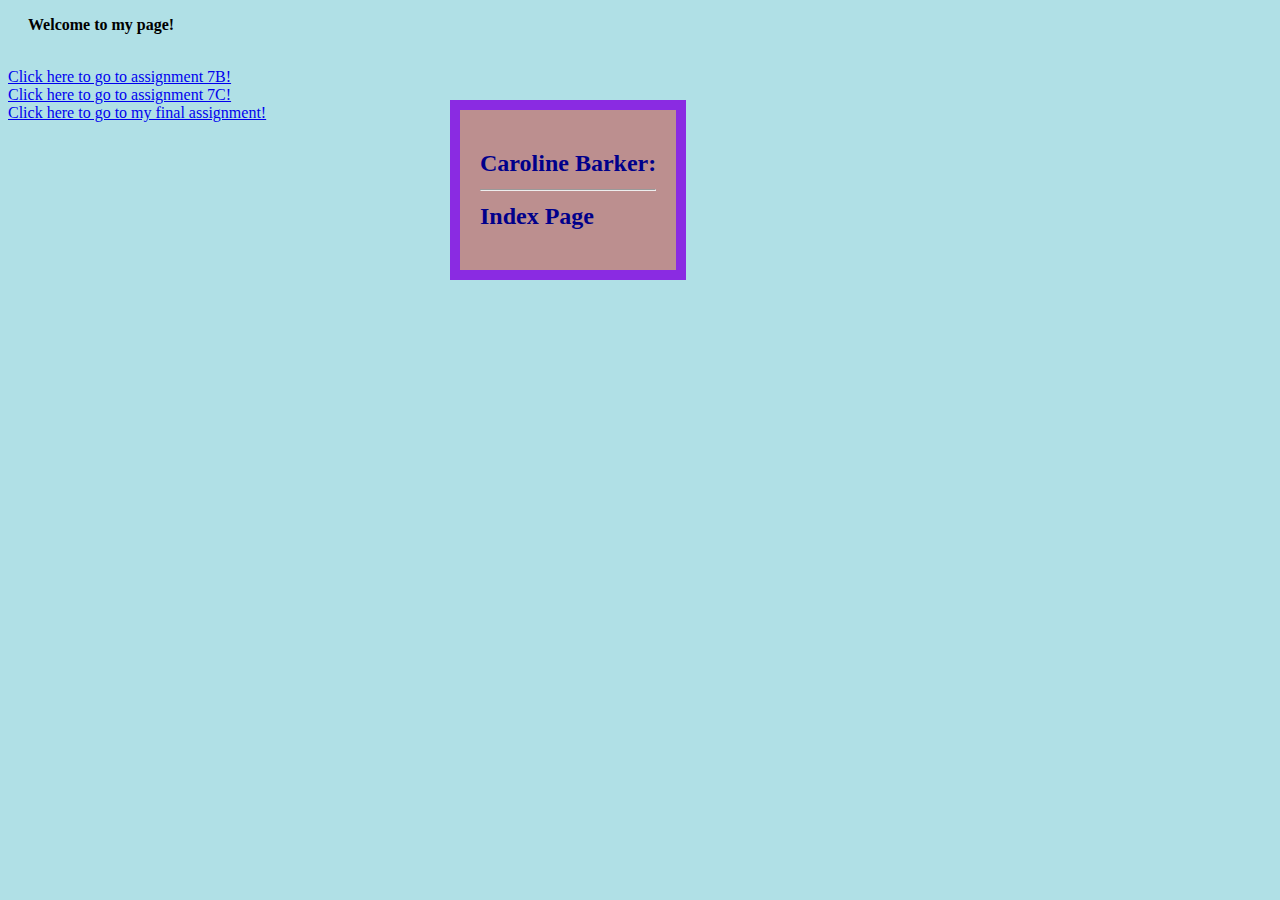
<file: index.html>
<!DOCTYPE html>
<html>
    <head>
        <meta charset="UTF-8" />
        <title>October 26, 2023</title>
        <meta name="keywords" content="art, design, UNC">

<link rel="stylesheet" type="text/css" href="default.css">



    </head>
    <body>
        <div id="toptext">
       <h2> Caroline Barker: <br>
        <hr>
        Index Page <br> </h2>

        </div>
        
        
<p>Welcome to my page!</p>

    </body>
   </br> <a href="Page 2.html" target=_blank">Click here to go to assignment 7B! </a> </body>

</br> <a href="Page 3.html" target=_blank">Click here to go to assignment 7C! </a> </body>
</br> <a href="Page 4.html" target=_blank">Click here to go to my final assignment! </a> </body>

</html>
</file>
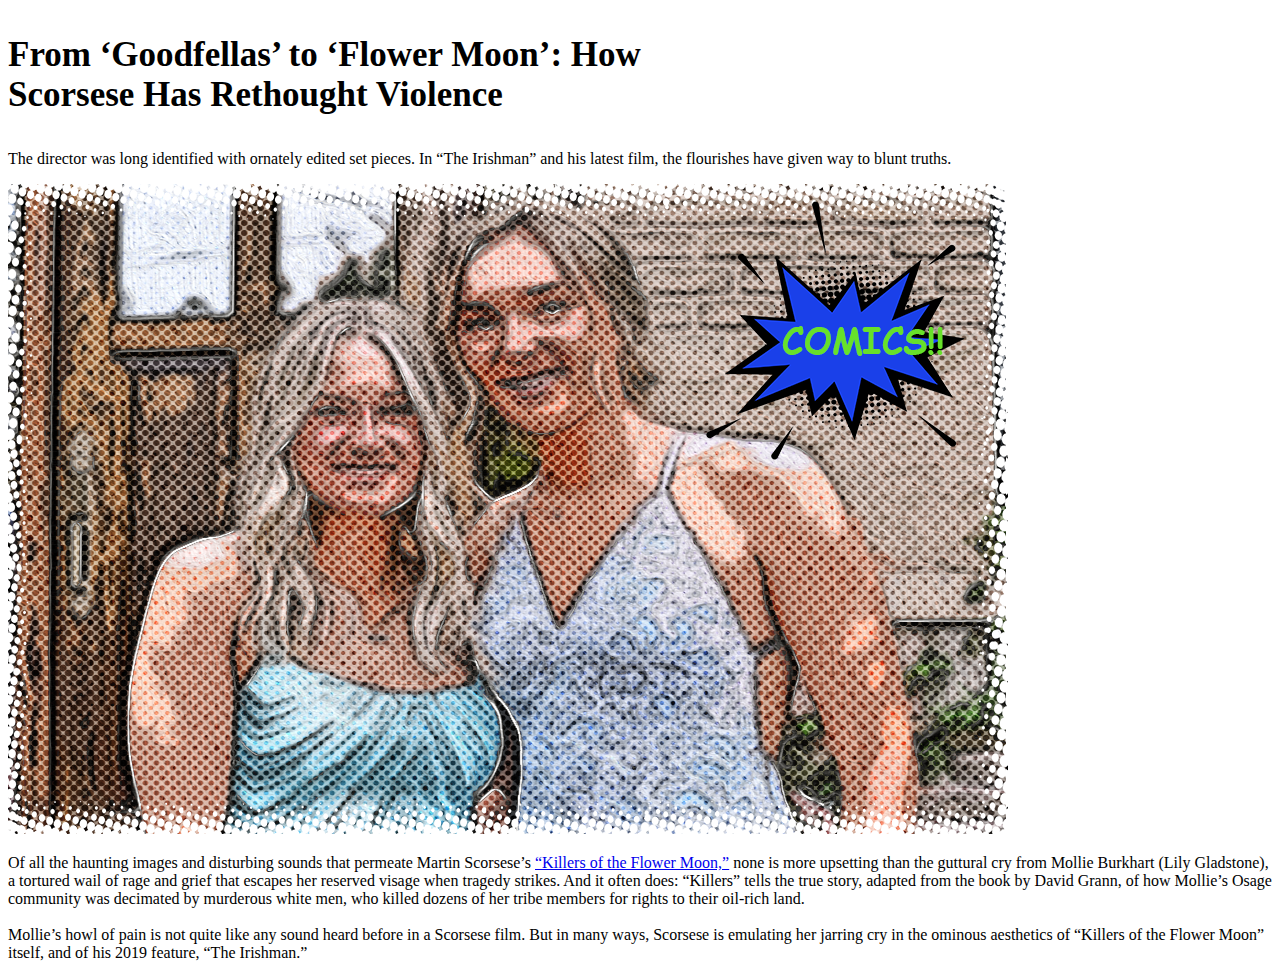
<file: Page 2.html>
<!DOCTYPE html>
<html>
    <head>
        <meta charset="UTF-8" />
        <title>October 24, 2023</title>
        <meta name="keywords" content="art, design, UNC">
    </head>
    <body>
        <h3 style="font-size: 35px;"> <!-- Adjust the font size value as needed -->
            <b>From ‘Goodfellas’ to ‘Flower Moon’: How <br>
            Scorsese Has Rethought Violence </b>
        </h3>



    <body>
        
        <p> The director was long identified with ornately edited set pieces. In “The Irishman” and his latest
            film, the flourishes have given way to blunt truths. </p>

        


<img src="COMIC png.png">



<p>Of all the haunting images and disturbing sounds that permeate Martin Scorsese’s 
    
    <a href="https://www.nytimes.com/2023/10/19/movies/killers-of-the-flower-moon-review-martin-scorsese.html">“Killers of the
        Flower Moon,”</a>
    none is more upsetting than the guttural cry from Mollie Burkhart (Lily
Gladstone), a tortured wail of rage and grief that escapes her reserved visage when tragedy
strikes. And it often does: “Killers” tells the true story, adapted from the book by David Grann,
of how Mollie’s Osage community was decimated by murderous white men, who killed dozens
of her tribe members for rights to their oil-rich land.<br> 

<br>
Mollie’s howl of pain is not quite like any sound heard before in a Scorsese film. But in many
ways, Scorsese is emulating her jarring cry in the ominous aesthetics of “Killers of the Flower
Moon” itself, and of his 2019 feature, “The Irishman.”</p>


    </body>


</html>
</file>
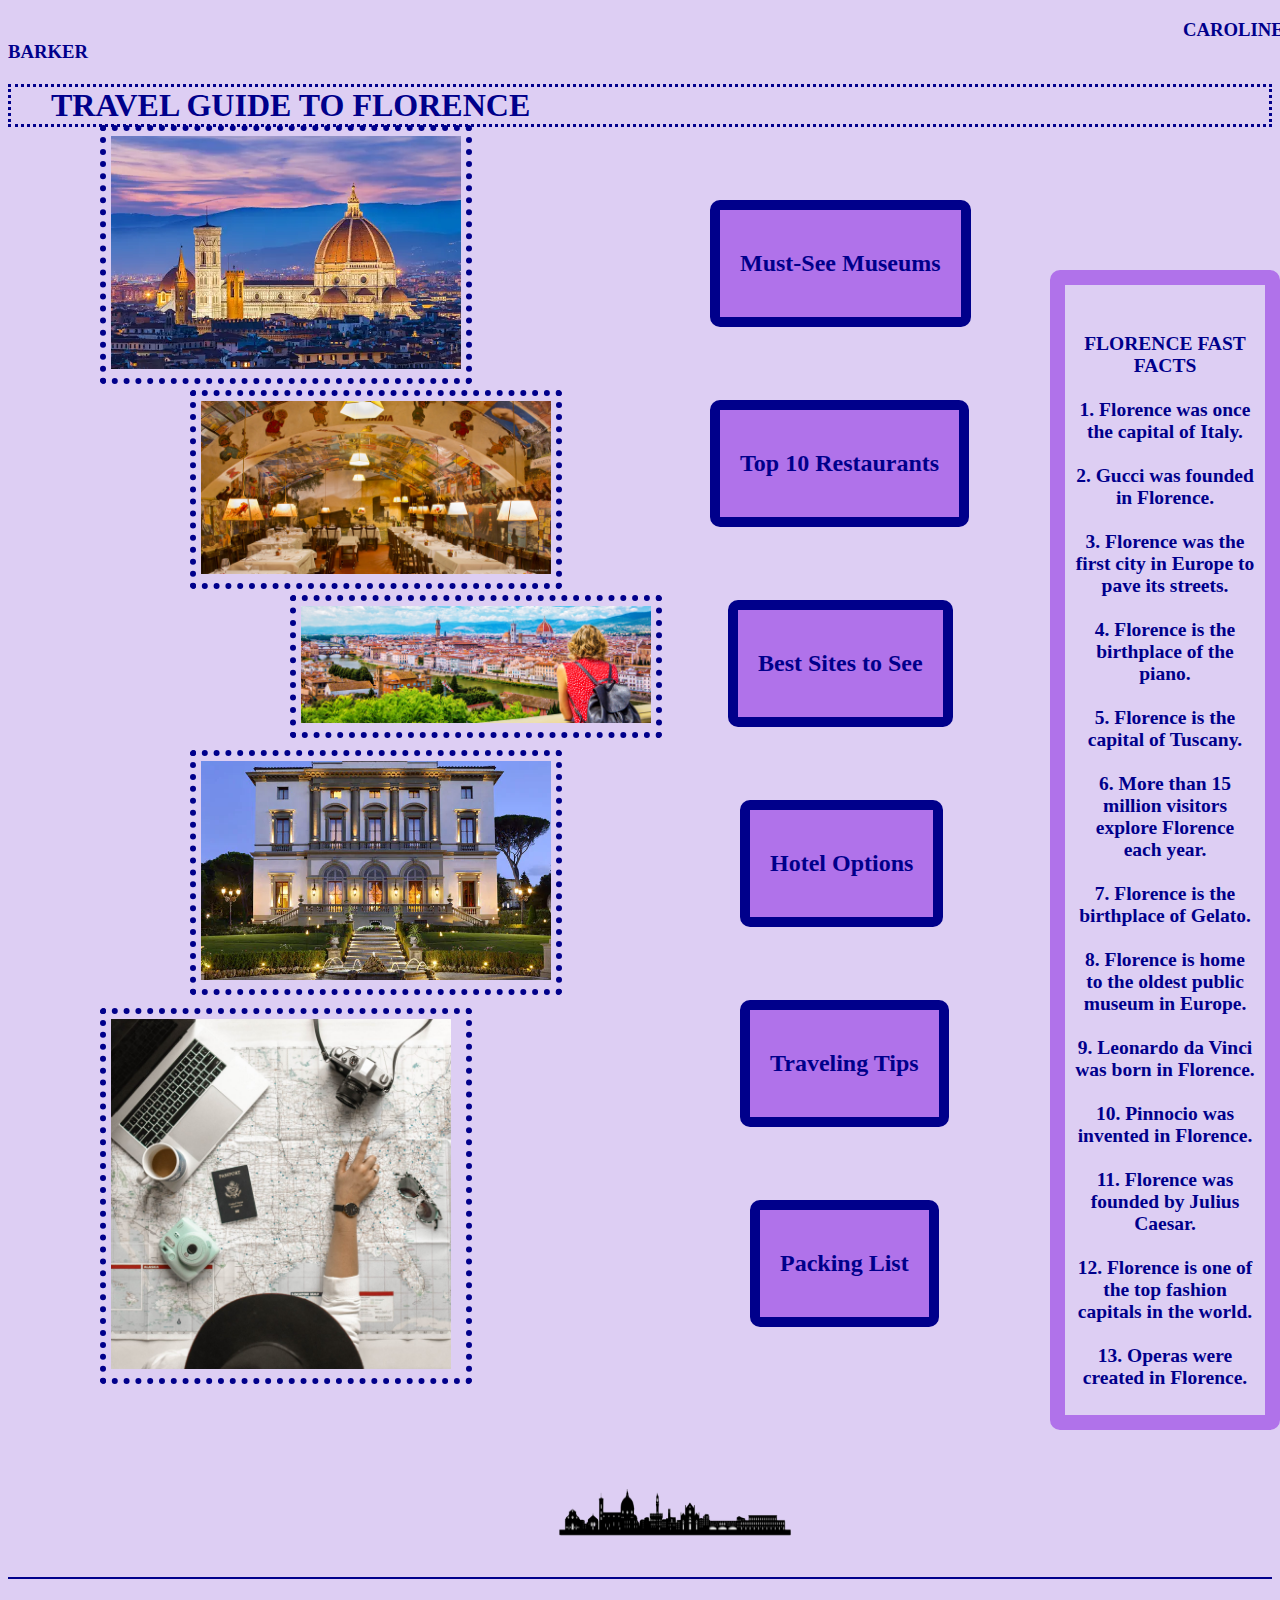
<file: Page 3.html>
<!DOCTYPE html>
<html>
    <head>
        <meta charset="UTF-8" />
        <title>October 24, 2023</title>
        <meta name="keywords" content="art, design, UNC">


<link rel="stylesheet" type="text/css" href="default2.css">

    </head>
    <h3>CAROLINE BARKER</h3>


    <h1>TRAVEL GUIDE TO FLORENCE </h2>





    <hr>


    <body>
        <div id="toptext">
       <h2> Must-See Museums </h2>

        </div>
        
<div id="secondtext">
    <h2>Top 10 Restaurants</h2>

</div>

<div id="thirdtext">
    <h2>Best Sites to See</h2>
</div>

<div id ="fourthtext">
<h2>Hotel Options</h2>
</div>

<div id ="fifthtext">
    <h2>Traveling Tips</h2>
    </div>


    <div id = "sixthtext">
<h2>Packing List</h2>

    </div>



<div id="florenceimg">
        <img src="florence.png">
        

    </div>


    <div id="restaurantimg">
        <img src ="restaurant.jpg">
        </div>


        <div id="siteseeing">
            <img src ="siteseeing.jpeg">
            </div>
    
    
<div id ="hotelsimg">
    <img src="hotels.png">

</div>


<div id ="tipsimg">
<img src="tips.png">

</div>

<div id="florenceskyline">
    <img src="florenceskylineps.png" width="10000" height="30000" alt="Description">

</div>


<div id="sidebar">
    <h2> <br> FLORENCE FAST FACTS <br/>

        <br>  1. Florence was once the capital of Italy. </br>
       <br> 2. Gucci was founded in Florence. </br>
     <br>   3. Florence was the first city in Europe to pave its streets. </br>
       <br> 4. Florence is the birthplace of the piano. </br>
       <br> 5. Florence is the capital of Tuscany. </br>
    <br> 6. More than 15 million visitors explore Florence each year. </br>
    <br> 7. Florence is the birthplace of Gelato. </br>
<br> 8. Florence is home to the oldest public museum in Europe. </br>
<br> 9. Leonardo da Vinci was born in Florence. </br>
<br> 10. Pinnocio was invented in Florence. </br>
<br> 11. Florence was founded by Julius Caesar. </br>
<br> 12. Florence is one of the top fashion capitals in the world. </br>
<br> 13. Operas were created in Florence. </br>




    </h2>

     </div>



    <body>
</file>
<file: default.css>
body {background-color: powderblue;

}

h2{color:darkblue;
font-size: 24;

}

hr{color:black;}

p{font-family:Georgia, 'Times New Roman', Times, serif;
font: size 16px;
font-weight:bold;}

p{text-indent: 20px;

}

#toptext{position:absolute;top: 100px;left:450px;
background-color:rosybrown;
padding: 20px;
border-style:solid;
border-color:blueviolet;
border-width: 10px;
</file>
<file: default2.css>
body {background-color: rgb(221, 206, 243);

}
h3{color:darkblue;
    text-indent: 1175px;
}




h1{color:darkblue;
font-size: 35;
text-indent: 40px;
border-style: dotted;}


p{font-family:Georgia, 'Times New Roman', Times, serif;
font: size 16px;
font-weight:bold;}

p{text-indent: 20px;

}

#toptext{position:absolute;top: 200px;left:710px; color:darkblue;
background-color:rgb(176, 114, 234);
padding: 20px;
border-style: solid;
border-color:darkblue;
border-width: 10px;
border-radius: 10px;

}
#secondtext{position:absolute;top: 400px;left:710px; color:darkblue;
    background-color:rgb(176, 114, 234);
    padding: 20px;
    border-style:solid;
    border-color:darkblue;
    border-width: 10px;
    border-radius: 10px;


}
#thirdtext{position:absolute;top: 600px;left:728px; color:darkblue;
    background-color:rgb(176, 114, 234);
    padding: 20px;
    border-style:solid;
    border-color:darkblue;
    border-width: 10px;
    border-radius: 10px;


}

#fourthtext{position:absolute;top: 800px;left:740px; color:darkblue;
    background-color:rgb(176, 114, 234);
    padding: 20px;
    border-style:solid;
    border-color:darkblue;
    border-width: 10px;
    border-radius: 10px;

}

#fifthtext{position:absolute;top: 1000px;left:740px; color:darkblue;
    background-color:rgb(176, 114, 234);
    padding: 20px;
    border-style:solid;
    border-color:darkblue;
    border-width: 10px;
    border-radius: 10px;

}
#sixthtext {position:absolute;top: 1200px;left:750px; color:darkblue;
    background-color:rgb(176, 114, 234);
    padding: 20px;
    border-style:solid;
    border-color:darkblue;
    border-width: 10px;
    border-radius: 10px;

}


img{
    max-width: 350px;
    max-height: 350px;
    }


hr {
    margin-top: 1450px;
    border: none;
    height: 2px;
    background-color: darkblue;

}

  #florenceimg {
    size: 5px;
    position:absolute;top: 125px;left:100px; 
    border: 6px solid #ddd;
    border-style:dotted;
    border-color: darkblue;
    border-radius: 4px;
    padding: 5px;
    width: 350px;
   
  }


  #restaurantimg {position:absolute;top: 390px;left:190px; 
    border: 6px solid #ddd;
    border-style:dotted;
    border-color: darkblue;
    border-radius: 4px;
    padding: 5px;
    width: 350px;

}

#siteseeing {position:absolute;top: 595px;left:290px; 
    border: 6px solid #ddd;
    border-style:dotted;
    border-color: darkblue;
    border-radius: 4px;
    padding: 5px;
    width: 350px;}

    #hotelsimg {position:absolute;top: 750px;left:190px; 
        border: 6px solid #ddd;
        border-style:dotted;
        border-color: darkblue;
        border-radius: 4px;
        padding: 5px;
        width: 350px;}

#tipsimg {position:absolute;top: 1008px;left:100px; 
    border: 6px solid #ddd;
    border-style:dotted;
    border-color: darkblue;
    border-radius: 4px;
    padding: 5px;
    width: 350px;}

#florenceskyline {position:absolute;top: 1350px;left:500px; 
    max-width: 700px;
    max-height: 5000px;
     }

    #sidebar{position:absolute;top: 270px;left:1050px; color:darkblue;
        padding: 10px;
        border-style: solid;
        border-color:rgb(176, 114, 234);
        border-width: 15px;
        border-radius: 10px;
        text-align:left;
        text-wrap:wrap;
        color: darkblue;
        font-family:Georgia, 'Times New Roman', Times, serif;
        font-size: 13px;
        text-align: center;

        }
</file>
